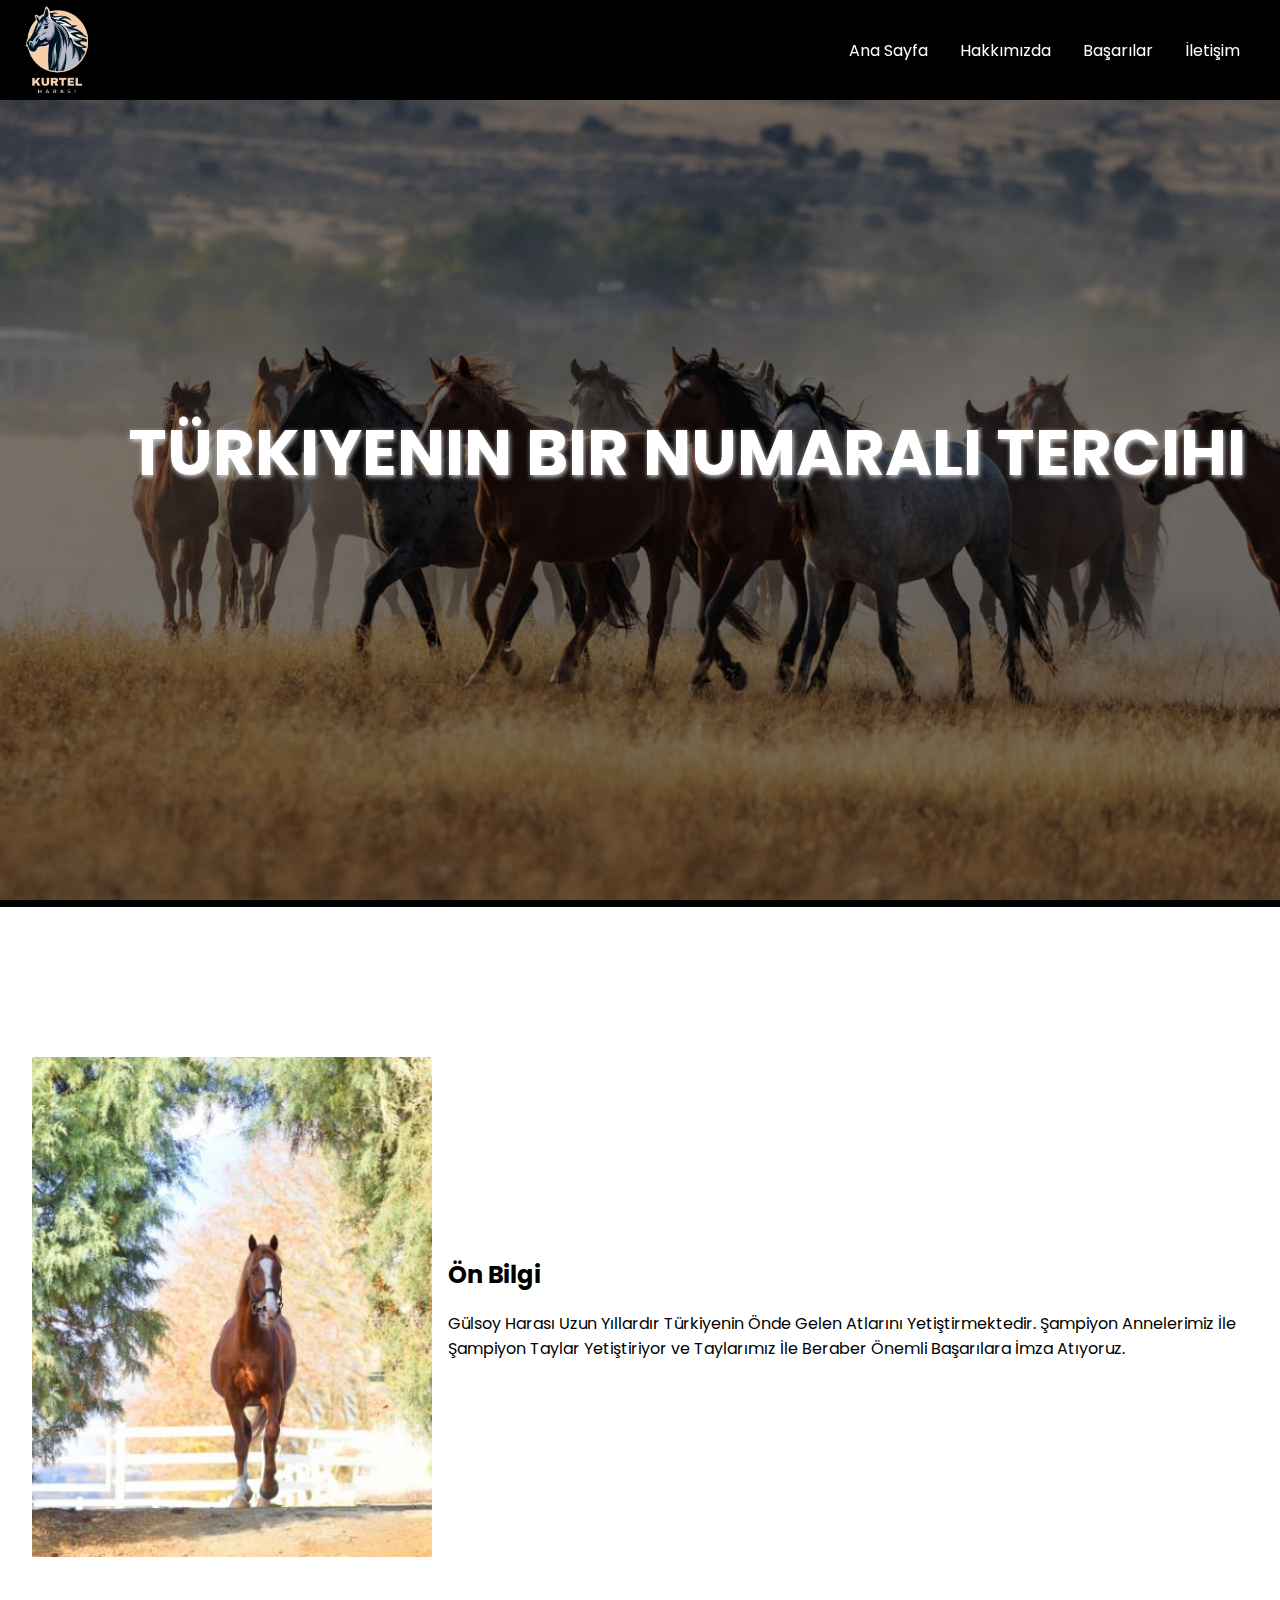
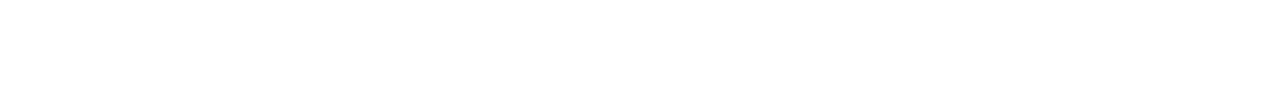
<file: index.html>
<!DOCTYPE html>
<html>

<head>
  <meta charset="utf-8">
  <meta name="viewport" content="width=device-width">
  <title>Ana Sayfa | Gülsoy Harası</title>
  <link href="index.css" rel="stylesheet" type="text/css" />
  <link href="nav.css" rel="stylesheet" type="text/css" />
  <link href="global.css" rel="stylesheet" type="text/css" />
  <link rel="preconnect" href="https://fonts.googleapis.com">
  <link rel="preconnect" href="https://fonts.gstatic.com" crossorigin>
  <link href="https://fonts.googleapis.com/css2?family=Poppins:wght@500&display=swap" rel="stylesheet">
  <link rel="apple-touch-icon" sizes="180x180" href="images/gulsoy.png">
  <link rel="icon" type="image/png" sizes="32x32" href="images/favicon/favicon-32x32.png">
  <link rel="icon" type="image/png" sizes="16x16" href="images/favicon/favicon-16x16.png">
  <link rel="manifest" href="images/favicon/site.webmanifest">
</head>
    
<body>
  <img src="images/backlogo.jpg" class="background" />
  <h1 class="title">
    Türkiyenin Bir Numaralı Tercihi
  </h1>

  <nav>
    <a href="index.html">
      <img src="images/logo.png" class="logo" />
    </a>
    <a href="index.html">Ana Sayfa</a>
    <a href="hakkımızda.html">Hakkımızda</a>
    <a href="basarılar.html">Başarılar</a>
    <a href="iletisim.html">İletişim</a>
  </nav>

  <section class="summary">
    <div class="image-container">
      <img src="images/summaryphoto.jpg" />
    </div>
    <div
      class="summary-text"  
    >
      <h2>
        Ön Bilgi
      </h2>
      <p>
        Gülsoy Harası Uzun Yıllardır Türkiyenin Önde Gelen Atlarını Yetiştirmektedir. Şampiyon Annelerimiz İle Şampiyon Taylar Yetiştiriyor ve Taylarımız İle Beraber Önemli Başarılara İmza Atıyoruz.
      </p>      
    </div>

  </section>

</body>

</html>
</file>
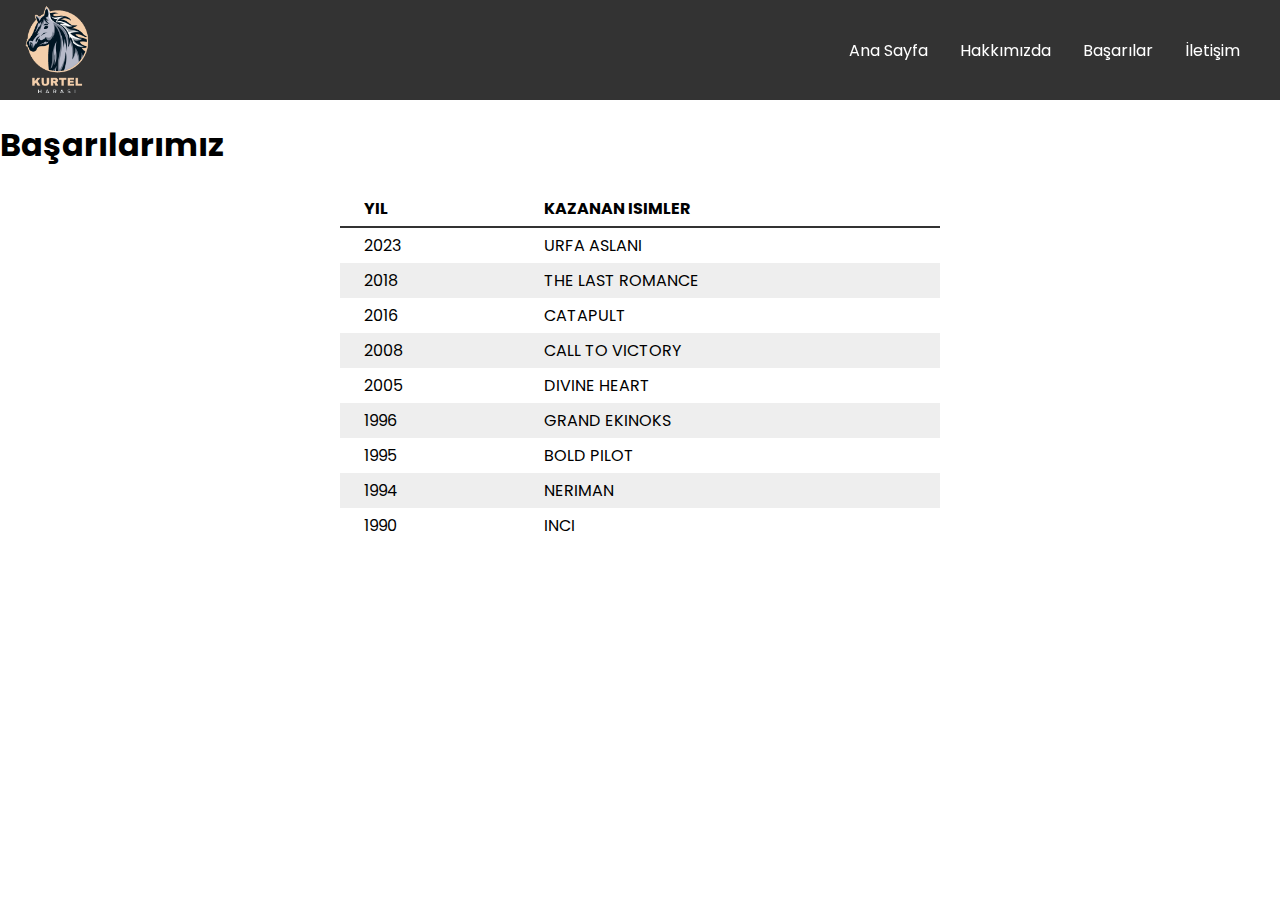
<file: basarılar.html>
<!DOCTYPE html>
<html>

<head>
  <meta charset="utf-8">
  <meta name="viewport" content="width=device-width">
  <title>Başarılar | Gülsoy Harası</title>
  <link href="nav.css" rel="stylesheet" type="text/css" />
  <link href="basarılar.css" rel="stylesheet" type="text/css" />
  <link href="global.css" rel="stylesheet" type="text/css" />
    <link rel="preconnect" href="https://fonts.googleapis.com">
  <link rel="preconnect" href="https://fonts.gstatic.com" crossorigin>
  <link href="https://fonts.googleapis.com/css2?family=Poppins:wght@500&display=swap" rel="stylesheet">
  <link rel="apple-touch-icon" sizes="180x180" href="images/favicon/apple-touch-icon.png">
  <link rel="icon" type="image/png" sizes="32x32" href="images/favicon/favicon-32x32.png">
  <link rel="icon" type="image/png" sizes="16x16" href="images/favicon/favicon-16x16.png">
  <link rel="manifest" href="images/favicon/site.webmanifest">
</head>

   <nav>
    <a href="index.html">
      <img src="images/logo.png" class="logo" />
    </a>    
    <a href="index.html">Ana Sayfa</a>
    <a href="hakkımızda.html">Hakkımızda</a>
    <a href="basarılar.html">Başarılar</a>
    <a href="iletisim.html">İletişim</a>
  </nav>

  <h1>Başarılarımız</h1>

<table>
  <tr>
    <th> YIL </th>
    <th> KAZANAN ISIMLER</th>
  </tr
  <tr>
      <td>2023</td>
      <td>URFA ASLANI</td>
  </tr>
  <tr>
      <td>2018</td>
      <td>THE LAST ROMANCE</td>
  </tr>
  <tr>
      <td>2016</td>
      <td>CATAPULT</td>
  </tr>
  <tr>
      <td>2008</td>
      <td>CALL TO VICTORY</td>
  </tr>
  <tr>
      <td>2005</td>
      <td>DIVINE HEART</td>
  </tr>
  <tr>
      <td>1996</td>
      <td>GRAND EKINOKS</td>
  </tr>
  <tr>
      <td>1995</td>
      <td>BOLD PILOT</td>
  </tr>
  <tr>
      <td>1994</td>
      <td>NERIMAN</td>
  </tr>
  <tr>
      <td>1990</td>
      <td>INCI</td>
  </tr>
</table>
     
<p>
</p>
</file>
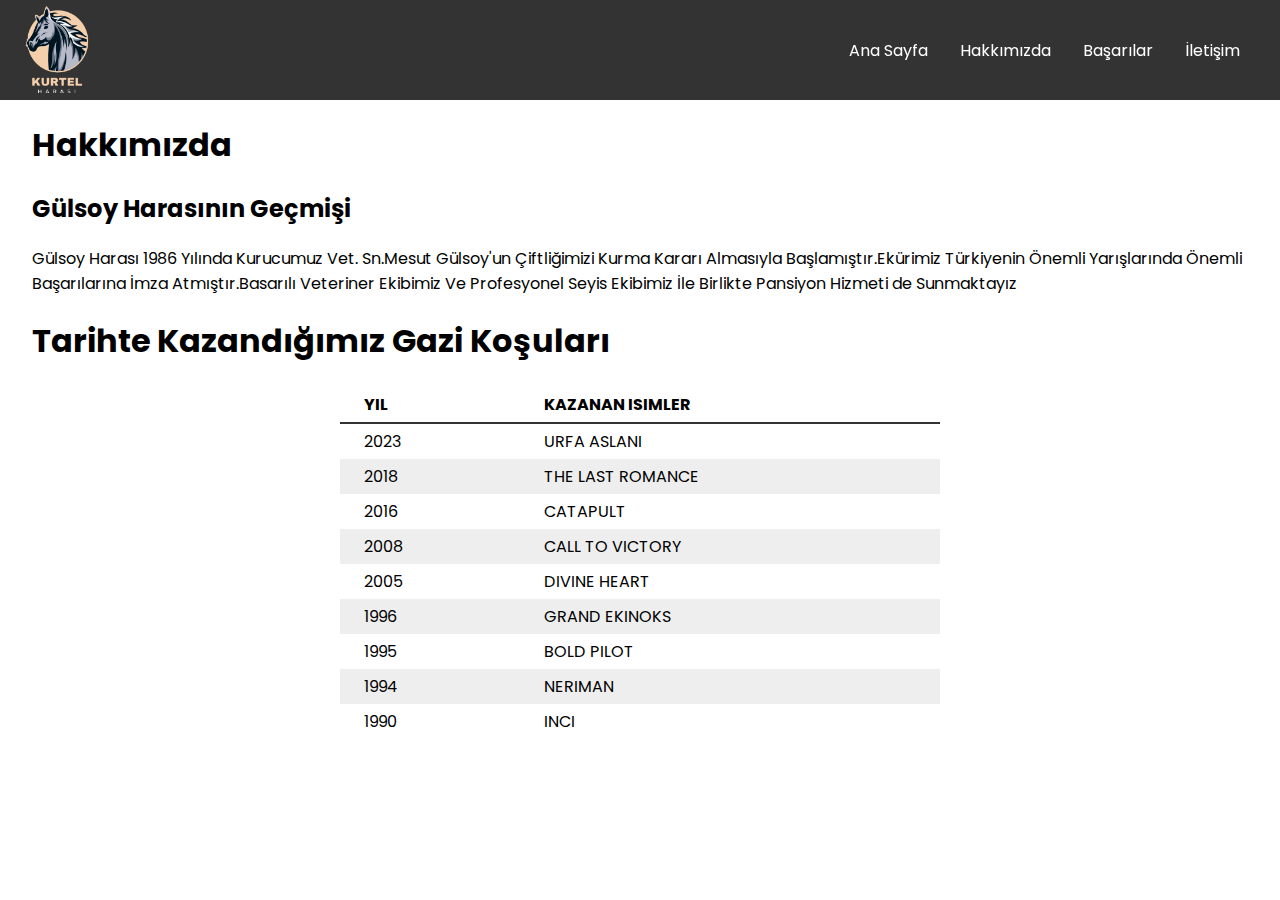
<file: hakkımızda.html>
<!DOCTYPE html>
<html>

<head>
  <meta charset="utf-8">
  <meta name="viewport" content="width=device-width">
  <title>Hakkımızda | Gülsoy Harası</title>
  <link href="nav.css" rel="stylesheet" type="text/css" />
  <link href="hakkımızda.css" rel="stylesheet" type="text/css" />
  <link href="global.css" rel="stylesheet" type="text/css" />
    <link rel="preconnect" href="https://fonts.googleapis.com">
  <link rel="preconnect" href="https://fonts.gstatic.com" crossorigin>
  <link href="https://fonts.googleapis.com/css2?family=Poppins:wght@500&display=swap" rel="stylesheet">
  <link rel="apple-touch-icon" sizes="180x180" href="images/favicon/apple-touch-icon.png">
  <link rel="icon" type="image/png" sizes="32x32" href="images/favicon/favicon-32x32.png">
  <link rel="icon" type="image/png" sizes="16x16" href="images/favicon/favicon-16x16.png">
  <link rel="manifest" href="images/favicon/site.webmanifest">
</head>

<body>
  <nav>
    <a href="index.html">
      <img src="images/logo.png" class="logo" />
    </a>    
    <a href="index.html">Ana Sayfa</a>
    <a href="hakkımızda.html">Hakkımızda</a>
    <a href="basarılar.html">Başarılar</a>
    <a href="iletisim.html">İletişim</a>
  </nav>
  <main>
    <h1> Hakkımızda </h1>
   <h2> Gülsoy Harasının Geçmişi </h2>
 <p>
    Gülsoy Harası 1986 Yılında Kurucumuz Vet. Sn.Mesut Gülsoy'un Çiftliğimizi Kurma Kararı Almasıyla Başlamıştır.Ekürimiz Türkiyenin Önemli Yarışlarında Önemli Başarılarına İmza Atmıştır.Basarılı Veteriner Ekibimiz Ve Profesyonel Seyis Ekibimiz İle Birlikte Pansiyon Hizmeti de Sunmaktayız
 </p>
<h1> Tarihte Kazandığımız Gazi Koşuları</h1>
    
<table>
  <tr>
    <th> YIL </th>
    <th> KAZANAN ISIMLER</th>
  </tr
  <tr>
      <td>2023</td>
      <td>URFA ASLANI</td>
  </tr>
  <tr>
      <td>2018</td>
      <td>THE LAST ROMANCE</td>
  </tr>
  <tr>
      <td>2016</td>
      <td>CATAPULT</td>
  </tr>
  <tr>
      <td>2008</td>
      <td>CALL TO VICTORY</td>
  </tr>
  <tr>
      <td>2005</td>
      <td>DIVINE HEART</td>
  </tr>
  <tr>
      <td>1996</td>
      <td>GRAND EKINOKS</td>
  </tr>
  <tr>
      <td>1995</td>
      <td>BOLD PILOT</td>
  </tr>
  <tr>
      <td>1994</td>
      <td>NERIMAN</td>
  </tr>
  <tr>
      <td>1990</td>
      <td>INCI</td>
  </tr>
</table>
     
<p>
</p>
  
</body>

</html>
</file>
<file: index.css>
h4 {
  color: white;
  border-radius: 16px;
  text-align: center;
  
}

body {
  padding-top: 100px;
  background-color: black;
  color: white;
}


img {
  max-height: 500px;
  max-width: calc(100% - 2rem);
  margin: 0 auto;
}

.background {
  min-width: 100%;
  min-height: calc(100vh - 100px);
  object-fit: cover;
  padding: 0;
  margin: 0;
  opacity: 0.5;
  position: relative;
}

.title {
  color: white;
  position: absolute;
  bottom: 45%;
  transform: translateY(50%);
  left: 10%;
  font-size: 4rem;
  font-weight: bold;
  text-transform: uppercase;
  text-shadow: 1px 2px 5px lightgray;
}

.summary {
  background-color: white;
  color: black;
  margin: 0;
  min-height: calc(100vh - 4rem - 100px);
  width: calc(100% - 4rem);
  padding: 2rem;
  flex-direction: row;
  display: flex;
  align-items: center;
  gap: 1rem;
}

.image-container {
  min-width: min(400px, 50%);
  height: 500px;
  overflow: hidden;
}

.image-container img {
  height: 100%;
  width: 100%;
  min-width: 100%;
  object-fit: cover;
  transition: all 400ms;
}

.image-container:hover img {
  transform: scale(1.1);
}

.summary-text {
  max-width: 800px;
}
</file>
<file: nav.css>
nav {
  position: fixed;
  top: 0;
  left: 0;
  min-width: calc(100% - 80px);
  display: flex;
  flex-direction: row;
  justify-content: flex-end;
  align-items: center;
  gap: 2rem;
  min-height: 60px;
  padding: 20px 40px;
  background-color: rgba(0, 0, 0, 0.8);
  backdrop-filter: blur(5px);
  color: #6905ff;
  z-index: 999;
}

.logo {
  position: absolute;
  top: 50%;
  left: 10px;
  transform: translateY(-50%);
  width: 90px;
  height: 90px;
}

a {
  color: #fff;
  text-decoration: none;
  transition: all 0.5s;
}

a:hover {
  color: #aaa;
}
</file>
<file: global.css>
html {
  min-width: 100%;
}

body {
  padding: 0;
  padding-top: 100px;
  margin: 0;
  font-family: "Poppins", Arial, Helvetica, sans-serif;
}
</file>
<file: basarılar.css>
table {
  margin: 0 auto;
  border-collapse: collapse;
  width: min(90%,600px);
}

table th {
  border-bottom: 2px solid #333;
  text-align: left;
}

table tr:nth-child(odd) td {
  background-color: #eee;
}

table td,table th{
  padding: 5px 1.5rem;
}

main {
  padding: 0 2rem;
}
</file>
<file: hakkımızda.css>
table {
  margin: 0 auto;
  border-collapse: collapse;
  width: min(90%,600px);
}

table th {
  border-bottom: 2px solid #333;
  text-align: left;
}

table tr:nth-child(odd) td {
  background-color: #eee;
}

table td,table th{
  padding: 5px 1.5rem;
}

main {
  padding: 0 2rem;
}
</file>
